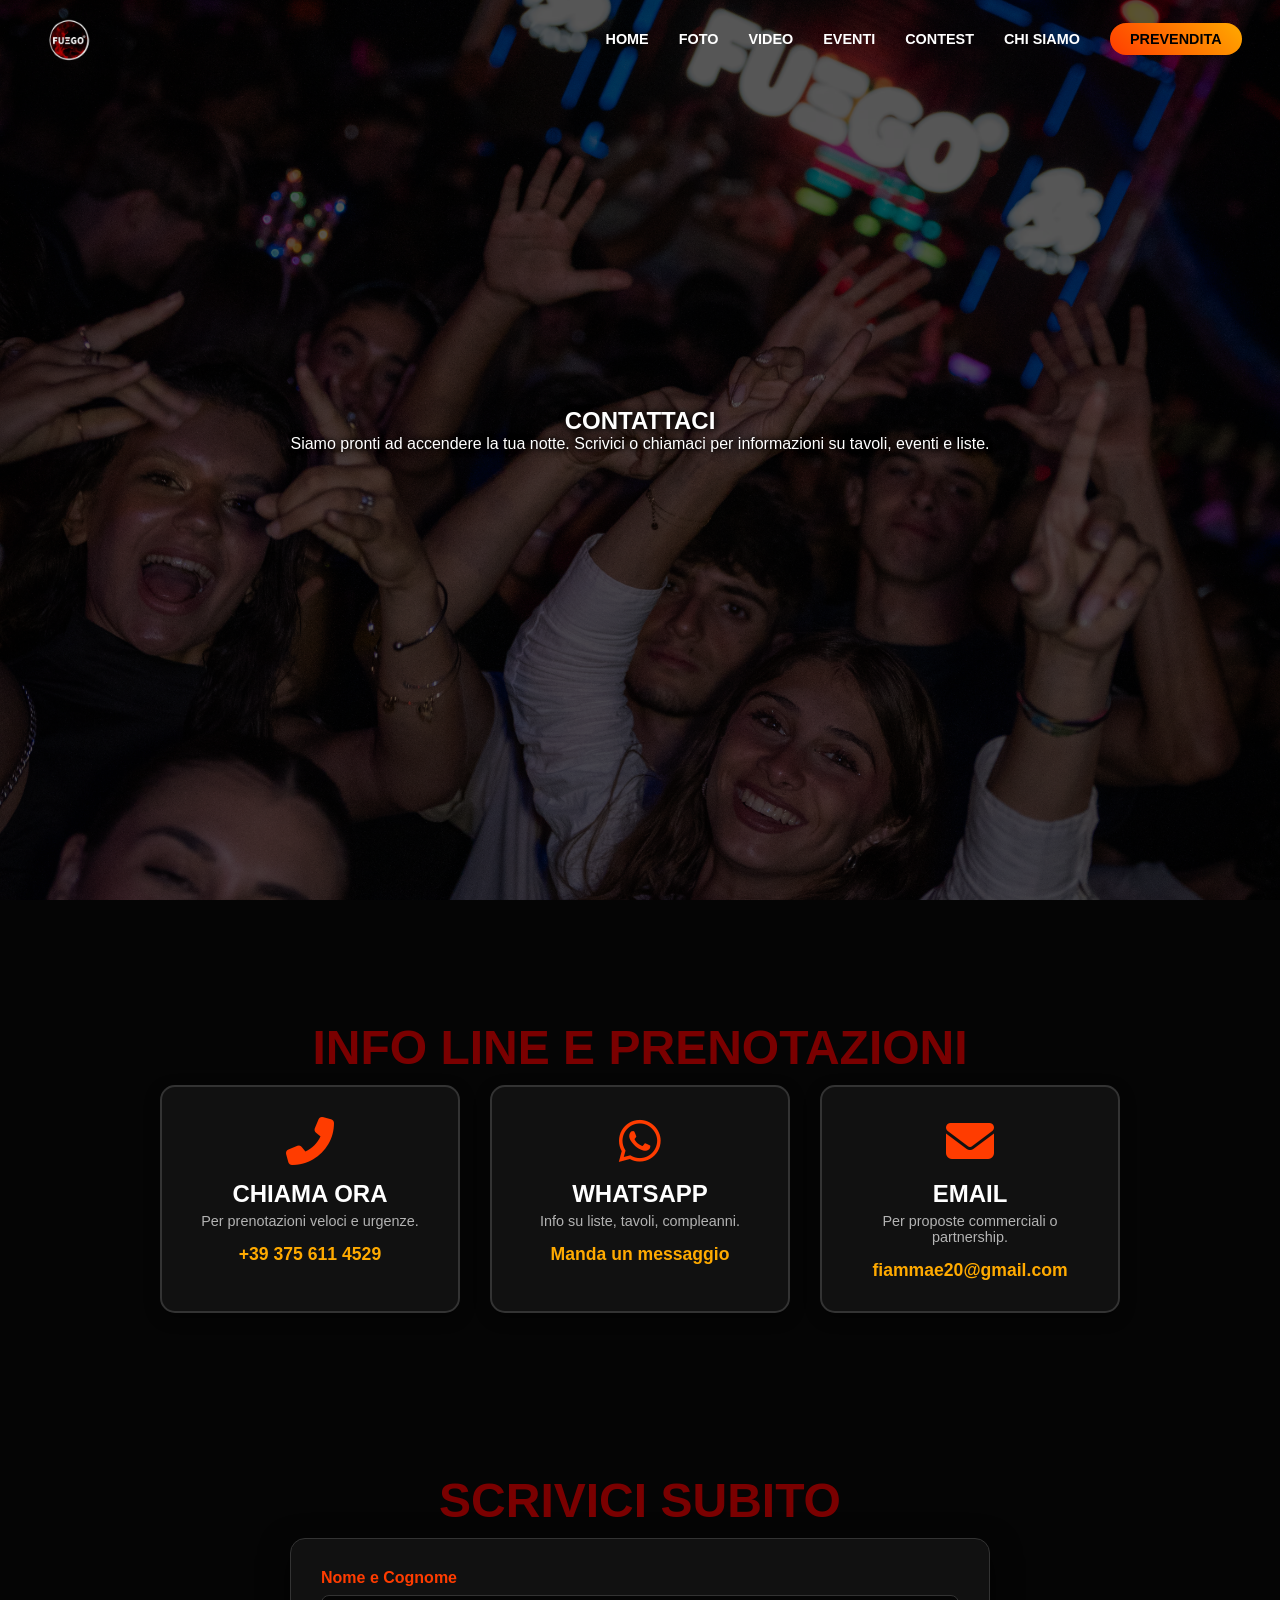
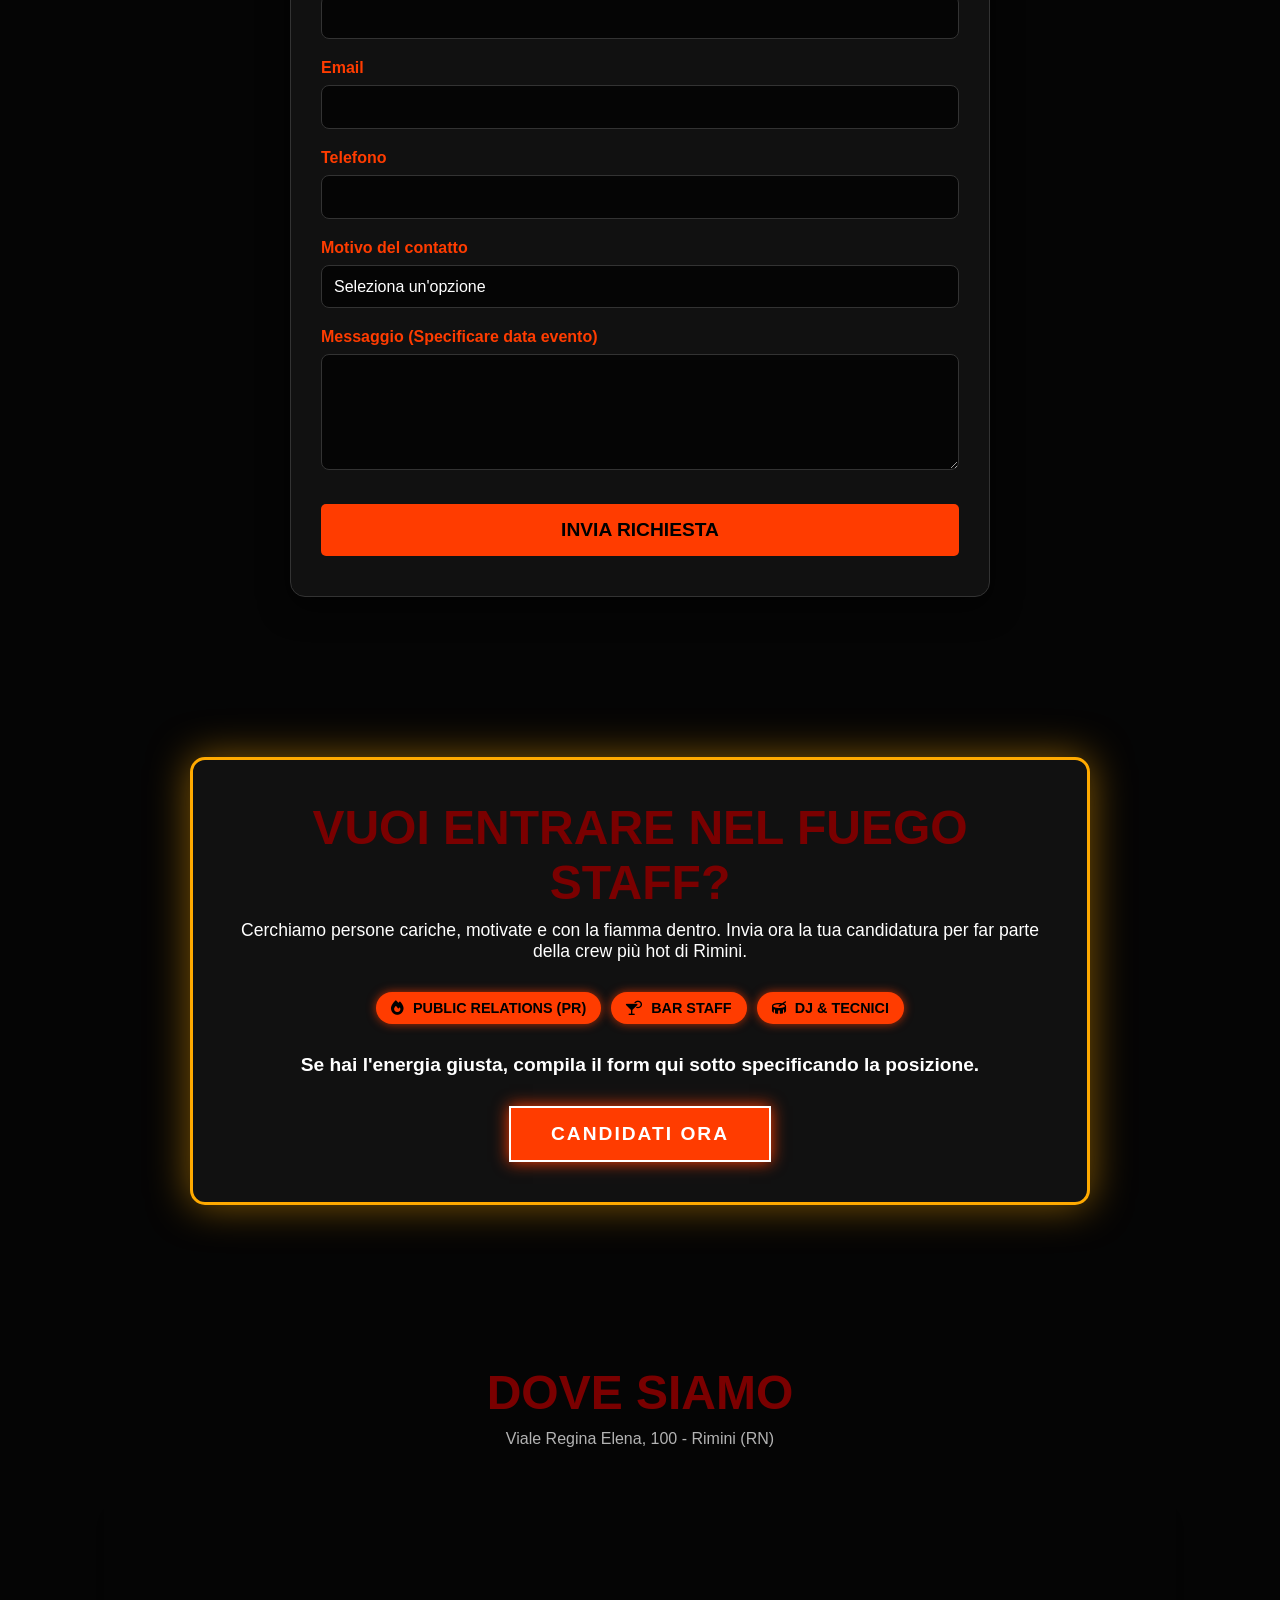
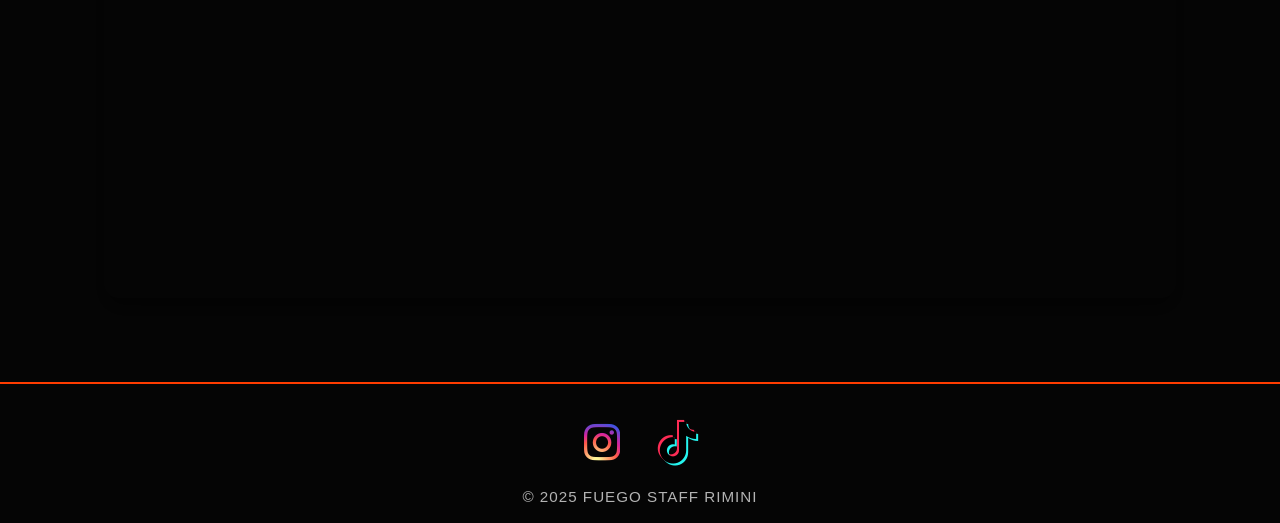
<file: contatti.html>
<!DOCTYPE html>
<html lang="it">

<head>
    <meta charset="UTF-8">
    <meta name="viewport" content="width=device-width, initial-scale=1.0">
    <title>Contatti | FUEGO Rimini Nightlife</title>

    <link rel="preconnect" href="https://fonts.googleapis.com">
    <link
        href="https://fonts.googleapis.com/css2?family=Montserrat:wght@300;400;700&family=Oswald:wght@400;700&display=swap"
        rel="stylesheet">
    <link rel="stylesheet" href="https://cdnjs.cloudflare.com/ajax/libs/font-awesome/6.4.0/css/all.min.css">
    <link rel="preload" as="image" href="assets/GPP01316-2.avif" fetchpriority="high">
    <link rel="stylesheet" href="contatti.css">
</head>

<body>

    <header id="main-header">
        <div class="logo-combo">
            <a href="index.html">
                <img src="assets/logo.png" class="logo-header" alt="FUEGO Rimini Logo">
            </a>
        </div>
        <div class="hamburger-menu"><i class="fas fa-bars"></i></div>
        <nav class="nav-menu">
            <ul>
                <li><a href="index.html">Home</a></li>
                <li><a href="index.html#foto-gallery">Foto</a></li>
                <li><a href="index.html#video-wall">Video</a></li>
                <li><a href="index.html#eventi-mese">Eventi</a></li>
                <li><a href="index.html#contest-del-mese">Contest</a></li>
                <li><a href="index.html#chi-siamo-sezione">Chi Siamo</a></li>
                <li><a href="index.html#tickets" class="btn-nav">Prevendita</a></li>
            </ul>
        </nav>
    </header>

    <section id="contact-hero">
        <div class="contact-hero-bg"></div>
        <div class="contact-hero-overlay"></div>


        <div class="hero-content">
            <h1>CONTATTACI</h1>
            <p>Siamo pronti ad accendere la tua notte. Scrivici o chiamaci per informazioni su tavoli, eventi e liste.
            </p>
        </div>
    </section>

    <section id="contact-info" class="sezione-dark">
        <h2 class="section-title">INFO LINE E PRENOTAZIONI</h2>

        <div class="info-grid">

            <div class="info-card">
                <i class="fas fa-phone-alt"></i>
                <h3>CHIAMA ORA</h3>
                <p>Per prenotazioni veloci e urgenze.</p>
                <a href="tel:+39 375 611 4529" class="info-link">+39 375 611 4529</a>
            </div>

            <div class="info-card">
                <i class="fab fa-whatsapp"></i>
                <h3>WHATSAPP</h3>
                <p>Info su liste, tavoli, compleanni.</p>
                <a href="https://wa.me/3920011251" target="_blank" class="info-link">Manda un messaggio</a>
            </div>

            <div class="info-card">
                <i class="fas fa-envelope"></i>
                <h3>EMAIL</h3>
                <p>Per proposte commerciali o partnership.</p>
                <a href="mailto:fiammae20@gmail.com" class="info-link">fiammae20@gmail.com</a>
            </div>
        </div>
    </section>

    <section id="contact-form" class="sezione-dark">
        <h2 class="section-title">SCRIVICI SUBITO</h2>
        <div class="form-container">
            <form action="#" method="POST">
                <div class="form-group">
                    <label for="nome">Nome e Cognome</label>
                    <input type="text" id="nome" name="nome" required>
                </div>

                <div class="form-group">
                    <label for="email">Email</label>
                    <input type="email" id="email" name="email" required>
                </div>

                <div class="form-group">
                    <label for="telefono">Telefono</label>
                    <input type="tel" id="telefono" name="telefono">
                </div>

                <!-- NUOVO CAMPO MOTIVO -->
                <div class="form-group">
                    <label for="motivo">Motivo del contatto</label>
                    <select id="motivo" name="motivo" required>
                        <option value="" disabled selected>Seleziona un'opzione</option>
                        <option value="evento">Info / prenotazione evento</option>
                        <option value="staff">Entrare a far parte dello staff</option>
                        <option value="problemi">Problemi / segnalazioni</option>
                        <option value="altro">Altro</option>
                    </select>
                </div>

                <div class="form-group">
                    <label for="messaggio">Messaggio (Specificare data evento)</label>
                    <textarea id="messaggio" name="messaggio" rows="5" required></textarea>
                </div>

                <button type="submit" class="mega-button">INVIA RICHIESTA</button>
                <p id="form-status" class="form-status"></p>

            </form>
        </div>
    </section>

    <section id="join-staff" class="sezione-dark">
        <div class="join-box">
            <div class="join-info">
                <h2 class="section-title">VUOI ENTRARE NEL FUEGO STAFF?</h2>
                <p class="subtitle">Cerchiamo persone cariche, motivate e con la fiamma dentro. Invia ora la tua
                    candidatura per far parte della crew più hot di Rimini.</p>

                <div class="staff-rols">
                    <span class="rol-tag"><i class="fas fa-fire"></i> Public Relations (PR)</span>
                    <span class="rol-tag"><i class="fas fa-cocktail"></i> Bar Staff</span>
                    <span class="rol-tag"><i class="fas fa-drum"></i> DJ & Tecnici</span>
                </div>

                <p class="join-call">Se hai l'energia giusta, compila il form qui sotto specificando la posizione.</p>

                <a href="#contact-form" class="cta-staff-button">CANDIDATI ORA</a>
            </div>
        </div>
    </section>
    <section id="location" class="sezione-dark">
        <h2 class="section-title">DOVE SIAMO</h2>
        <p class="subtitle">Viale Regina Elena, 100 - Rimini (RN)</p>
        <div class="map-container">
            <iframe
                src="https://www.google.com/maps/embed?pb=!1m18!1m12!1m3!1d2868.5085351834277!2d12.570222376999238!3d44.06282362402927!2m3!1f0!2f0!3f0!3m2!1i1024!2i768!4e13!3m3!1m2!1s0x132eab5921f93f35%3A0xc60737a2491a6d45!2sRimini!5e0!3m2!1sit!2sit!4v1700400000000!5m2!1sit!2sit"
                width="100%" height="450" style="border:0;" allowfullscreen="" loading="lazy"></iframe>
        </div>
    </section>


    <footer class="footer-social">
        <div class="social-row">
            <a href="https://www.instagram.com/fuego_official_events/" target="_blank" aria-label="Instagram"
                class="ig-link">
                <i class="fab fa-instagram"></i>
            </a>
            <a href="https://www.tiktok.com/@staff_fuego_?is_from_webapp=1&sender_device=pc" target="_blank"
                aria-label="TikTok" class="tt-link">
                <i class="fab fa-tiktok"></i>
            </a>
        </div>
        <p>© 2025 FUEGO STAFF RIMINI</p>
    </footer>


    <div id="toast" class="toast"></div>

    <script src="contatti.js"></script>
</body>

</html>
</file>
<file: contatti.css>
/* =========================================
   contatti.css - STILE SPECIFICO PER PAGINA CONTATTI
   ========================================= */

/* =========================================
   NUOVA SEZIONE: RECRUITING STAFF
   ========================================= */

#join-staff {
    padding: 80px 20px;
}

.join-box {
    max-width: 900px;
    margin: 0 auto;
    padding: 40px;
    background: var(--box-bg);
    border-radius: 15px;
    border: 3px solid var(--secondary);
    box-shadow: 0 0 40px rgba(255, 170, 0, 0.5);
    /* Effetto "luce calda" */
    text-align: center;
}

.join-box .section-title {
    color: rgb(122, 0, 0);
    ;

}

.join-box .subtitle {
    font-size: 1.1rem;
    color: var(--text-main);
    margin-bottom: 30px;
}

.staff-rols {
    margin-bottom: 30px;
    display: flex;
    flex-wrap: wrap;
    justify-content: center;
    gap: 10px;
}

.rol-tag {
    background: var(--primary);
    /* Sfondo rosso fuoco */
    color: black;
    padding: 8px 15px;
    border-radius: 25px;
    font-size: 0.9rem;
    font-weight: bold;
    text-transform: uppercase;
    box-shadow: 0 0 10px rgba(255, 60, 0, 0.7);
}

.rol-tag i {
    margin-right: 5px;
}

.join-call {
    font-size: 1.2rem;
    color: white;
    font-weight: 700;
    margin-bottom: 30px;
}

.cta-staff-button {
    display: inline-block;
    padding: 15px 40px;
    font-size: 1.2rem;
    font-weight: bold;
    color: white;
    border: 2px solid white;
    background: var(--primary);
    text-transform: uppercase;
    letter-spacing: 2px;
    transition: 0.4s;
    box-shadow: 0 0 15px var(--primary);
}

.cta-staff-button:hover {
    background: black;
    color: var(--primary);
    border-color: var(--primary);
    box-shadow: 0 0 30px var(--primary);
    transform: scale(1.05);
}

/* Adattamento Mobile */
@media (max-width: 768px) {
    .join-box {
        padding: 30px 15px;
    }

    .join-box .section-title {
        font-size: 2rem;
    }

    .rol-tag {
        font-size: 0.8rem;
    }

    .cta-staff-button {
        padding: 12px 30px;
        font-size: 1rem;
    }
}

/* =========================================
   1. VARIABILI & SETUP (TEMA FUEGO)
   ========================================= */
:root {
    --primary: #ff3c00;
    /* Rosso Fuoco acceso */
    --secondary: #ffaa00;
    /* Giallo/Arancio */
    --bg-color: #050505;
    /* Nero profondo */
    --box-bg: #111111;
    /* Grigio scuro per le card */

    --text-main: #ffffff;
    --text-dim: #b3b3b3;

    --gradient: linear-gradient(45deg, var(--primary), var(--secondary));
    --shadow-glow: 0 0 20px rgba(255, 60, 0, 0.4);

    --font-title: 'Teko', sans-serif;
    /* Nuovo font titoli */
    --font-body: 'Inter', sans-serif;
    /* Nuovo font corpo */
}


* {
    margin: 0;
    padding: 0;
    box-sizing: border-box;
}


body {
    font-family: var(--font-body);
    background-color: var(--bg-color);
    color: var(--text-main);
    overflow-x: hidden;
}


a {
    text-decoration: none;
    color: inherit;
}

ul {
    list-style: none;
}


/* =========================================
   2. HEADER & NAVBAR
   ========================================= */
#main-header {
    position: fixed;
    top: 0;
    width: 100%;
    padding: 12px 3% 12px 3%;
    display: flex;
    justify-content: space-between;
    align-items: center;
    background: transparent;
    backdrop-filter: none;
    border-bottom: 1px solid transparent;
    z-index: 1000;
    transition: background 0.4s cubic-bezier(0.4, 0, 0.2, 1),
        backdrop-filter 0.4s cubic-bezier(0.4, 0, 0.2, 1),
        border-bottom 0.4s cubic-bezier(0.4, 0, 0.2, 1),
        transform 0.5s cubic-bezier(0.4, 0, 0.2, 1);
    transform: translateY(0);
}

/* Header con sfondo quando scrolli */
#main-header.scrolled {
    background: rgba(5, 5, 5, 0.85);
    backdrop-filter: blur(10px);
    border-bottom: 1px solid var(--primary);
}

/* Header nascosto quando scrolli in basso */
#main-header.hidden {
    transform: translateY(-100%);
}

/* Header visibile quando scrolli in su */
#main-header.visible {
    transform: translateY(0);
}

/* Header più opaco quando il menu mobile è aperto */
#main-header.menu-open {
    background: rgba(5, 5, 5, 0.95) !important;
    backdrop-filter: blur(15px) !important;
    border-bottom: 1px solid var(--primary) !important;
}

.logo-combo {
    display: flex;
    align-items: center;
    gap: 8px;
    /* puoi mettere anche 4px per meno spazio tra logo e scritta */
}

.logo-header {
    width: 54px;
    height: 54px;
    object-fit: contain;
    margin: 0;
    padding: 0;
    display: block;
}

.logo {
    font-family: var(--font-title);
    font-size: 1.2rem;
    font-weight: 700;
    color: var(--primary);
    text-transform: uppercase;
    letter-spacing: 2px;
    text-shadow: 0 0 10px var(--primary);
    margin-left: 0;
}

.logo span {
    color: white;
}


.nav-menu ul {
    display: flex;
    gap: 30px;
}


.nav-menu a {
    font-weight: 700;
    text-transform: uppercase;
    font-size: 0.9rem;
    transition: color 0.3s cubic-bezier(0.4, 0, 0.2, 1),
        text-shadow 0.3s cubic-bezier(0.4, 0, 0.2, 1);
}


.nav-menu a:hover,
.nav-menu .active-link {
    color: var(--primary);
    text-shadow: 0 0 10px var(--primary);
}


.btn-nav {
    background: var(--gradient);
    padding: 8px 20px;
    border-radius: 30px;
    color: black !important;
}


/* Hamburger menu */
.hamburger-menu {
    display: none;
    cursor: pointer;
}

.hamburger-menu i {
    font-size: 1.5rem;
    color: white;
    transition: transform 0.3s cubic-bezier(0.4, 0, 0.2, 1),
        color 0.3s cubic-bezier(0.4, 0, 0.2, 1);
}


/* =========================================
   3. HERO CONTATTI
   ========================================= */
/* =========================================
   3. HERO CONTATTI – STESSA LOGICA DELL'HOME
   ========================================= */

/* HERO CONTATTI */
/* HERO CONTATTI */
/* HERO */
#contact-hero {
    min-height: 100vh;
    display: flex;
    align-items: center;
    justify-content: center;
    text-align: center;
    position: relative;
    overflow: hidden;
    background: url("assets/GPP01316-2.avif") center/cover no-repeat fixed;
    /* effetto quasi fisso [web:5][web:20] */
}

/* rimuovi QUESTI elementi dall'HTML:
   <div class="contact-hero-bg"></div>
   <div class="contact-hero-overlay"></div>
   <div class="contact-hero-mask"></div>
*/

/* overlay scuro direttamente sull'hero */
#contact-hero::before {
    content: "";
    position: absolute;
    inset: 0;
    background: rgba(0, 0, 0, 0.65);
    z-index: 1;
}

/* contenuto */
#contact-hero .hero-content {
    position: relative;
    z-index: 2;
    padding: 0 20px 40px 20px;
    color: #fff;
}




@media (max-width: 768px) {
    #contact-hero {
        padding: 100px 0 60px 0;
        /* NON mettere più height/min-height qui */
    }
}




/* =========================================
   4. SEZIONI GENERALI & TITOLI
   ========================================= */
.sezione-dark {
    padding: 80px 0;
    /* background: var(--bg-color); */
}


.section-title {
    text-align: center;
    font-family: var(--font-title);
    font-size: 3rem;
    color: rgb(122, 0, 0);
    ;
    margin-bottom: 10px;
}


.subtitle {
    text-align: center;
    color: var(--text-dim);
    margin-bottom: 50px;
}


/* =========================================
   5. INFO LINE GRID
   ========================================= */
#contact-info {
    margin-top: 0;
    /* oppure -20px, se vuoi ancora un leggero overlap */
    padding-top: 120px;
    /* o -60px se vuoi ancora più attacco */
}



.info-grid {
    display: flex;
    justify-content: center;
    flex-wrap: wrap;
    gap: 30px;
    padding: 0 5%;
    max-width: 1200px;
    margin: 0 auto;
}


.info-card {
    background: var(--box-bg);
    padding: 30px;
    border-radius: 15px;
    text-align: center;
    width: 300px;
    border: 2px solid #333;
    transition: 0.3s;
    box-shadow: 0 5px 15px rgba(0, 0, 0, 0.4);
}


.info-card:hover {
    border-color: var(--secondary);
    box-shadow: 0 0 15px var(--secondary);
    transform: translateY(-5px);
}


.info-card i {
    font-size: 3rem;
    color: var(--primary);
    margin-bottom: 15px;
}


.info-card h3 {
    font-family: var(--font-title);
    font-size: 1.5rem;
    color: white;
    margin-bottom: 5px;
}


.info-card p {
    color: var(--text-dim);
    font-size: 0.9rem;
    margin-bottom: 15px;
}


.info-link {
    display: block;
    color: var(--secondary);
    font-weight: bold;
    font-size: 1.1rem;
    transition: 0.3s;
}


.info-link:hover {
    color: var(--primary);
    text-shadow: 0 0 5px var(--primary);
}


/* =========================================
   6. FORM CONTATTI
   ========================================= */
.form-container {
    max-width: 700px;
    margin: 0 auto;
    padding: 30px;
    background: var(--box-bg);
    border-radius: 15px;
    border: 1px solid #333;
    box-shadow: 0 10px 30px rgba(0, 0, 0, 0.6);
}


.form-group {
    margin-bottom: 20px;
}


.form-group label {
    display: block;
    margin-bottom: 8px;
    font-weight: bold;
    color: var(--primary);
}


.form-group input,
.form-group textarea {
    width: 100%;
    padding: 12px;
    border: 1px solid #333;
    border-radius: 8px;
    background: var(--bg-color);
    color: var(--text-main);
    font-family: var(--font-body);
    font-size: 1rem;
    transition: 0.3s;
}


.form-group input:focus,
.form-group textarea:focus {
    outline: none;
    border-color: var(--secondary);
    box-shadow: 0 0 10px rgba(255, 170, 0, 0.3);
}


textarea {
    resize: vertical;
}


.form-container .mega-button {
    font-size: 1.2rem;
    padding: 15px 40px;
    margin-top: 10px;
    width: 100%;
    border-radius: 5px;
    border: none;
    background: var(--primary);
    color: black;
    font-family: var(--font-title);
    font-weight: bold;
    transition: 0.3s;
    cursor: pointer;
}


.form-container .mega-button:hover {
    transform: translateY(-2px);
    background: var(--secondary);
    color: black;
}

.form-group select {
    width: 100%;
    padding: 12px;
    border: 1px solid #333;
    border-radius: 8px;
    background: var(--bg-color);
    color: var(--text-main);
    font-family: var(--font-body);
    font-size: 1rem;
    transition: 0.3s;
    appearance: none;
}

.form-group select:focus {
    outline: none;
    border-color: var(--secondary);
    box-shadow: 0 0 10px rgba(255, 170, 0, 0.3);
}

.form-status {
    margin-top: 10px;
    font-size: 0.9rem;
    text-align: center;
}

/* success */
.form-status.ok {
    color: #4caf50;
}

/* errore */
.form-status.error {
    color: #ff3c00;
}

.toast {
    position: fixed;
    left: 50%;
    bottom: 30px;
    transform: translateX(-50%);
    background: #111;
    color: #fff;
    padding: 12px 20px;
    border-radius: 999px;
    font-size: 0.9rem;
    box-shadow: 0 0 15px rgba(0, 0, 0, 0.6);
    opacity: 0;
    pointer-events: none;
    transition: opacity 0.3s, transform 0.3s;
    z-index: 9999;
}

.toast.show {
    opacity: 1;
    transform: translateX(-50%) translateY(-10px);
}

.toast.ok {
    border: 1px solid #4caf50;
}

.toast.error {
    border: 1px solid #ff3c00;
}

/* =========================================
   7. MAPPA
   ========================================= */
.map-container {
    max-width: 1200px;
    margin: 0 auto;
    padding: 0 5%;
}


.map-container iframe {
    width: 100%;
    height: 400px;
    border-radius: 15px;
    box-shadow: 0 10px 20px rgba(0, 0, 0, 0.5);
    filter: grayscale(80%) brightness(80%);
    transition: 0.3s;
}


.map-container iframe:hover {
    filter: grayscale(0%) brightness(100%);
}


/* =========================================
   8. FOOTER
   ========================================= */
footer {
    background: var(--box-bg);
    padding: 30px;
    text-align: center;
    border-top: 2px solid var(--primary);
}


footer p {
    color: var(--text-dim);
    font-size: 0.9rem;
}

.footer-social {
    background: var(--box-bg, #111);
    padding: 36px 0 18px 0;
    text-align: center;
    border-top: 2px solid var(--primary, #ff3c00);
}

.social-row {
    margin-bottom: 20px;
}

.footer-social {
    background: var(--bg-color);
    padding: 36px 0 18px 0;
    text-align: center;
    border-top: 2px solid var(--primary, #ff3c00);
}

.social-row {
    margin-bottom: 20px;
}

.footer-social a {
    display: inline-block;
    margin: 0 18px;
    font-size: 2.6rem;
    transition: transform 0.17s;
    vertical-align: middle;
}

.footer-social p {
    color: var(--text-dim, #b3b3b3);
    font-size: 0.95rem;
    margin-top: 12px;
    letter-spacing: 1px;
}

/* Colori originali social */
.ig-link i {
    background: radial-gradient(circle farthest-corner at 35% 90%, #fdf497 0%, #fdf497 5%, #fd5949 45%, #d6249f 60%, #285AEB 90%);
    -webkit-background-clip: text;
    -webkit-text-fill-color: transparent;
    background-clip: text;
    text-fill-color: transparent;
}

.tt-link i {
    color: #000;
    position: relative;
}

.tt-link i::before {
    /* TikTok 'd' parte celeste-rosa tramite drop-shadow */
    filter: drop-shadow(2px 2px 0 #25F4EE) drop-shadow(-2px -2px 0 #FE2C55);
}



/* =========================================
   9. RESPONSIVE - MENU MOBILE (HAMBURGER)
   ========================================= */
@media (max-width: 768px) {

    /* Menu Mobile */
    .nav-menu {
        position: absolute;
        top: 70px;
        left: 0;
        width: 100%;
        background: rgba(5, 5, 5, 0.95);
        backdrop-filter: blur(15px);
        flex-direction: column;
        padding: 20px;
        display: flex;
        /* Nascosto di base */
        border-top: 2px solid var(--primary);
        border-bottom: 2px solid var(--primary);
        box-shadow: 0 10px 30px rgba(0, 0, 0, 0.8);
        opacity: 0;
        transform: translateY(-20px) scale(0.95);
        pointer-events: none;
        transition: opacity 0.4s cubic-bezier(0.4, 0, 0.2, 1),
            transform 0.4s cubic-bezier(0.4, 0, 0.2, 1),
            max-height 0.4s cubic-bezier(0.4, 0, 0.2, 1);
        max-height: 0;
        overflow: hidden;
    }

    .nav-menu.active {
        opacity: 1;
        transform: translateY(0) scale(1);
        pointer-events: auto;
        max-height: 100vh;
        transition: opacity 0.4s cubic-bezier(0.4, 0, 0.2, 1),
            transform 0.4s cubic-bezier(0.4, 0, 0.2, 1),
            max-height 0.4s cubic-bezier(0.4, 0, 0.2, 1);
    }

    /* Animazione di chiusura più veloce e con effetto diverso */
    .nav-menu:not(.active) {
        transition: opacity 0.25s cubic-bezier(0.55, 0.055, 0.675, 0.19),
            transform 0.25s cubic-bezier(0.55, 0.055, 0.675, 0.19),
            max-height 0.25s cubic-bezier(0.55, 0.055, 0.675, 0.19);
        transform: translateY(10px) scale(0.98);
    }

    .nav-menu ul {
        flex-direction: column;
        align-items: center;
        gap: 25px;
    }

    .nav-menu ul li {
        opacity: 0;
        transform: translateY(-10px);
        transition: opacity 0.4s cubic-bezier(0.4, 0, 0.2, 1),
            transform 0.4s cubic-bezier(0.4, 0, 0.2, 1);
    }

    .nav-menu.active ul li {
        opacity: 1;
        transform: translateY(0);
    }

    .nav-menu.active ul li:nth-child(1) {
        transition-delay: 0.05s;
    }

    .nav-menu.active ul li:nth-child(2) {
        transition-delay: 0.1s;
    }

    .nav-menu.active ul li:nth-child(3) {
        transition-delay: 0.15s;
    }

    .nav-menu.active ul li:nth-child(4) {
        transition-delay: 0.2s;
    }

    .nav-menu.active ul li:nth-child(5) {
        transition-delay: 0.25s;
    }

    .nav-menu.active ul li:nth-child(6) {
        transition-delay: 0.3s;
    }

    .nav-menu.active ul li:nth-child(7) {
        transition-delay: 0.35s;
    }

    .nav-menu.active ul li:nth-child(8) {
        transition-delay: 0.4s;
    }

    /* Animazione più veloce per i link quando il menu si chiude */
    .nav-menu:not(.active) ul li {
        opacity: 0;
        transform: translateY(5px);
        transition: opacity 0.2s cubic-bezier(0.55, 0.055, 0.675, 0.19),
            transform 0.2s cubic-bezier(0.55, 0.055, 0.675, 0.19);
        transition-delay: 0s !important;
    }

    .hamburger-menu {
        display: flex;
        flex-direction: column;
        gap: 5px;
    }

    .hamburger-menu i {
        font-size: 1.8rem;
        color: white;
        transition: transform 0.3s cubic-bezier(0.4, 0, 0.2, 1),
            color 0.3s cubic-bezier(0.4, 0, 0.2, 1);
    }

    /* Logo più piccolo su mobile */
    .logo {
        font-size: 1.5rem;
    }

    /* Hero più piccolo */
    #contact-hero {
        height: 50vh;
    }

    #contact-hero h1 {
        font-size: 2.5rem;
    }

    #contact-hero p {
        font-size: 1rem;
    }

    /* Sezioni con padding ridotto */
    .sezione-dark {
        padding: 50px 0;
    }

    .section-title {
        font-size: 2rem;
    }

    /* Info cards impilate */
    .info-grid {
        flex-direction: column;
        align-items: center;
    }

    .info-card {
        width: 90%;
        max-width: 350px;
    }

    /* Form più stretto */
    .form-container {
        padding: 20px;
        margin: 0 20px;
    }

    /* Mappa più bassa */
    .map-container iframe {
        height: 300px;
    }
}


/* Schermi molto piccoli */
@media (max-width: 480px) {
    #main-header {
        padding: 12px 15px;
    }

    .logo {
        font-size: 1.3rem;
    }

    #contact-hero h1 {
        font-size: 2rem;
    }

    .section-title {
        font-size: 1.8rem;
    }

    .info-card {
        width: 95%;
    }
}

#contact-hero .hero-content {
    color: #fff !important;
    z-index: 3;
    position: relative;
}

#contact-hero h1 {
    color: #fff !important;
    text-shadow: 2px 2px 8px #000, 0 0 6px #000;
    /* migliora leggibilità */
}

#contact-hero p {
    color: #fff !important;
    text-shadow: 1px 1px 7px #000, 0 0 4px #000;
    /* migliora leggibilità */
}
</file>
